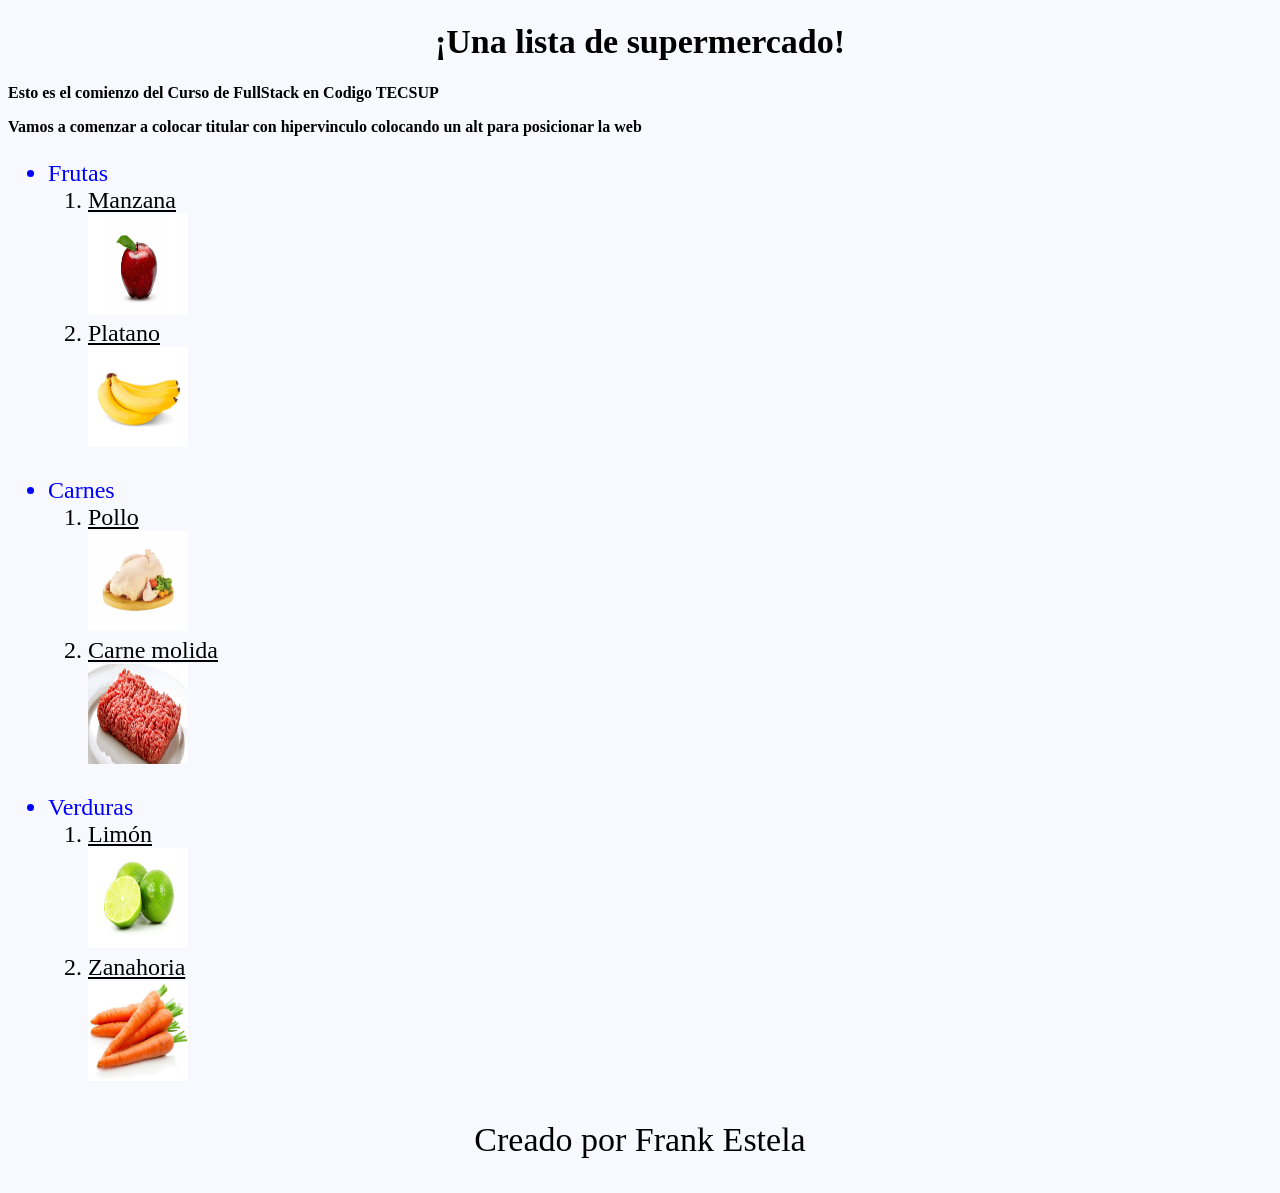
<file: prueba.html>
<!DOCTYPE html>
<html lang="es">
    <head>
        <meta charset="UTF-8">
        <meta name="description" content="Esta página te mostrará fotos de gastos">
        <meta name="robots" content="index, follow">
        <title>Primer reto de Codigo-TECSUP</title>
        <meta name="viewport" content="width=divice-width, initial-sacale=1.0">
        <link rel="stylesheet" href="css/style.css">
    </head>
    <body>
        <header>
            <h1>¡Una lista de supermercado!</h1>
        </header>
        <main>
            <section>
                <article>
                    <p>Esto es el comienzo del Curso de FullStack en Codigo TECSUP</p>
                    <p>Vamos a comenzar a colocar titular con hipervinculo colocando un alt para posicionar la web</p>
                </article>
            </section>
            <ul>
                <li>Frutas</li>
                    <ol>
                        <li><a href="https://bit.ly/2UF0vWa">Manzana</a></li>
                        <img src="imágenes/manzana.jpg" alt="Manzana">
                        <li><a href="https://bit.ly/35YgUHF">Platano</a></li>
                        <img src="imágenes/platano.jpg" alt="Platano">
                    </ol>
            </ul>
            <ul>
                <li>Carnes</li>
                    <ol>
                        <li><a href="https://bit.ly/3hmu1rI">Pollo</a></li>
                        <img src="imágenes/pollo.jpg" alt="Pollo">
                        <li><a href="https://bit.ly/3hksgv7">Carne molida</a></li>
                        <img src="imágenes/cane_molida.jpg" alt="Carne molida">
                    </ol>
            </ul>
            <ul>
                <li>Verduras</li>
                    <ol>
                        <li><a href="https://bit.ly/3y8POtD">Limón</a></li>
                        <img src="imágenes/limon.jpg" alt="Limón">
                        <li><a href="https://bit.ly/3y0SWHO">Zanahoria</a></li>
                        <img src="imágenes/zanahoria.jpg" alt="Zanahoria">
                    </ol>
            </ul>
        </main>
        <footer>
            <p>Creado por Frank Estela</p>
        </footer>

    </body>
</html>
</file>
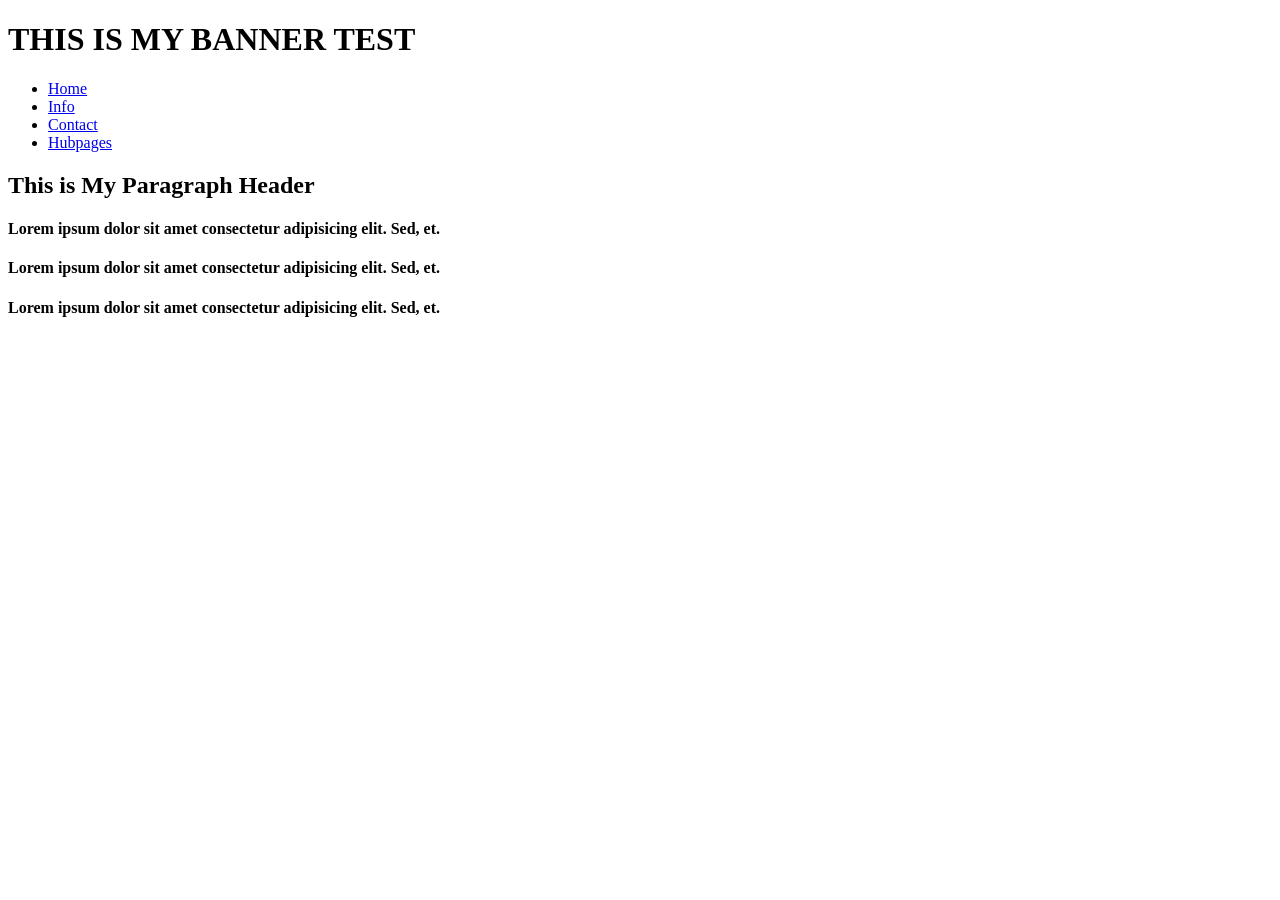
<file: reto1.html>
<!DOCTYPE html>
<html lang="es">
<head>
    <meta charset="UTF-8">
    <meta http-equiv="X-UA-Compatible" content="IE=edge">
    <meta name="viewport" content="width=device-width, initial-scale=1.0">
    <title>Reto 1 - Codigo-TECSUP</title>
</head>
<body>
    <header>
        <h1>THIS IS MY BANNER TEST</h1>
    </header>
    <nav>
        <ul>
            <li><a href="#">Home</a></li>
            <li><a href="#">Info</a></li>
            <li><a href="#">Contact</a></li>
            <li><a href="#">Hubpages</a></li>
        </ul>
    </nav>
    <main>
        <h2>This is My Paragraph Header</h2>
        <h4>Lorem ipsum dolor sit amet consectetur adipisicing elit. Sed, et.</h4>
        <h4>Lorem ipsum dolor sit amet consectetur adipisicing elit. Sed, et.</h4>
        <h4>Lorem ipsum dolor sit amet consectetur adipisicing elit. Sed, et.</h4>
    </main>
</body>
</html>
</file>
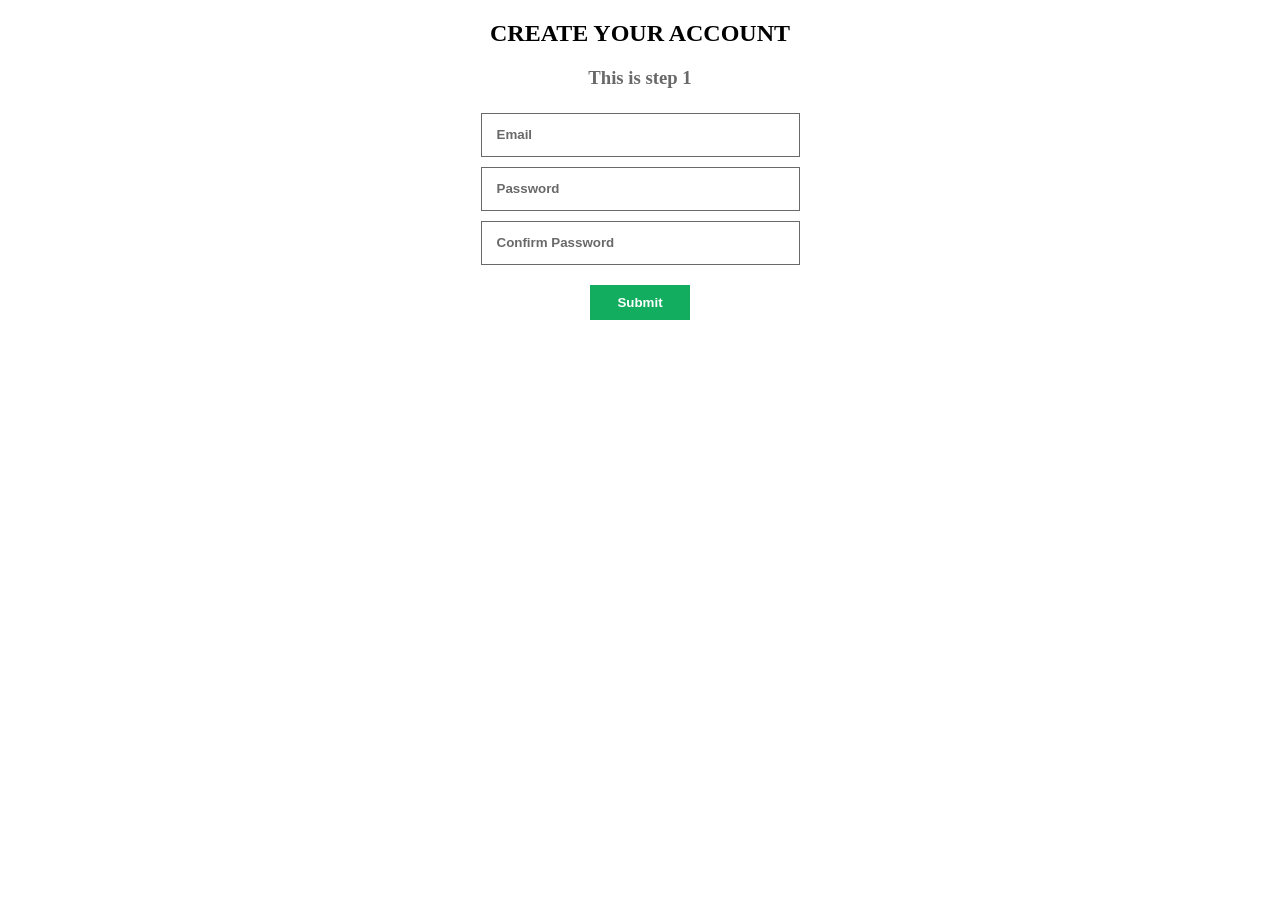
<file: reto2-1.html>
<!DOCTYPE html>
<html lang="en">
<head>
    <meta charset="UTF-8">
    <meta name="viewport" content="width=device-width, initial-scale=1.0">
    <link rel="stylesheet" href="./reto2-1css.css">
    <title>Reto 1 - Semana 02</title>
</head>
<body>
    <main>
        <section>
            <form class="cuerpo">
                <h2>CREATE YOUR ACCOUNT</h2>
                <h3>This is step 1</h3>
                <input class="texto" type="email" name="email" id="email" placeholder="Email" required>
                <input class="texto" type="password" name="password" id="password" placeholder="Password">
                <input class="texto" type="password" name="confirm_password" id="confirm_password" placeholder="Confirm Password">
                <input class="button" type="submit">
            </form>
        </section>
    </main>
</body>
</html>
</file>
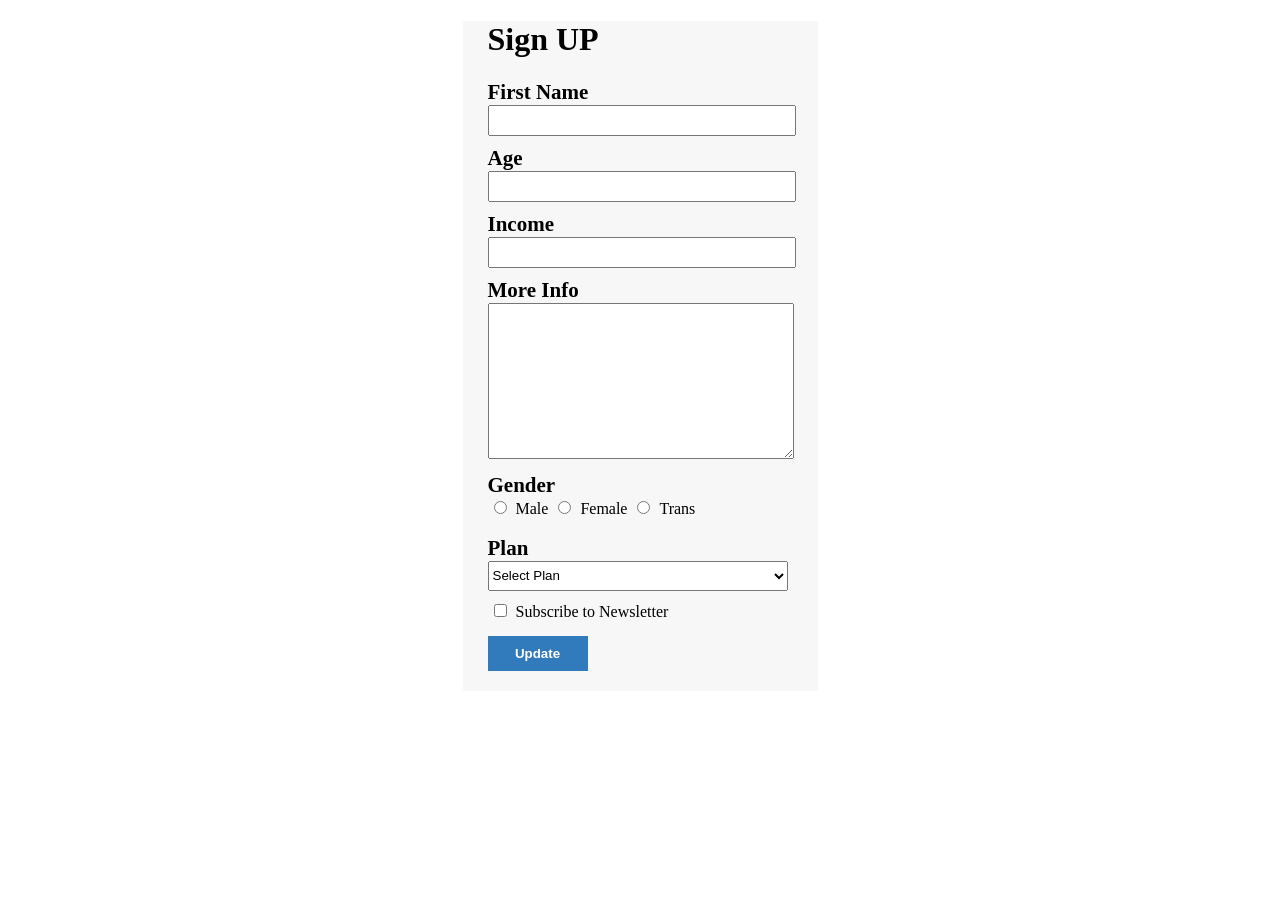
<file: reto2-2.html>
<!DOCTYPE html>
<html lang="en">
<head>
    <meta charset="UTF-8">
    <meta name="viewport" content="width=device-width, initial-scale=1.0">
    <link rel="stylesheet" href="./reto2-2css.css">
    <title>Reto 2 - Semana 02</title>
</head>
<body>
    <main>
        <form action="">
            <h1>Sign UP</h1>
            <label for="firstname">First Name</label>
            <input type="text">
            <label for="age">Age</label>
            <input type="number" name="age" id="age" max="120">
            <label for="income">Income</label>
            <input type="text" name="income" id="income" minlength="6">
            <label for="moreinfo">More Info</label>
            <textarea name="moreinfo" id="moreinfo" cols="30" rows="10" minlength="6"></textarea>
            <label for="gender">Gender</label>
            <section>
                <input type="radio" name="genero"
                id="radiomale" value="M">Male
                <input type="radio" name="genero" id="radiofemale" value="F">Female
                <input type="radio" name="genero" id="radiotrans" value="T">Trans
            </section>
            <br>
            <section>
                <label for="plan">Plan</label>
                <select name="plan" id="plan">
                    <option selected disabled value="selectplan">Select Plan</option>
                    <option value="initial">Initial</option>
                    <option value="intemedie">Intermedio</option>
                    <option value="advance">Advance</option>
                </select>
                <input type="checkbox">Subscribe to Newsletter
                <br>
                <input class="button" type="submit" value="Update">
            </section>
        </form>
    </main>
</body>
</html>
</file>
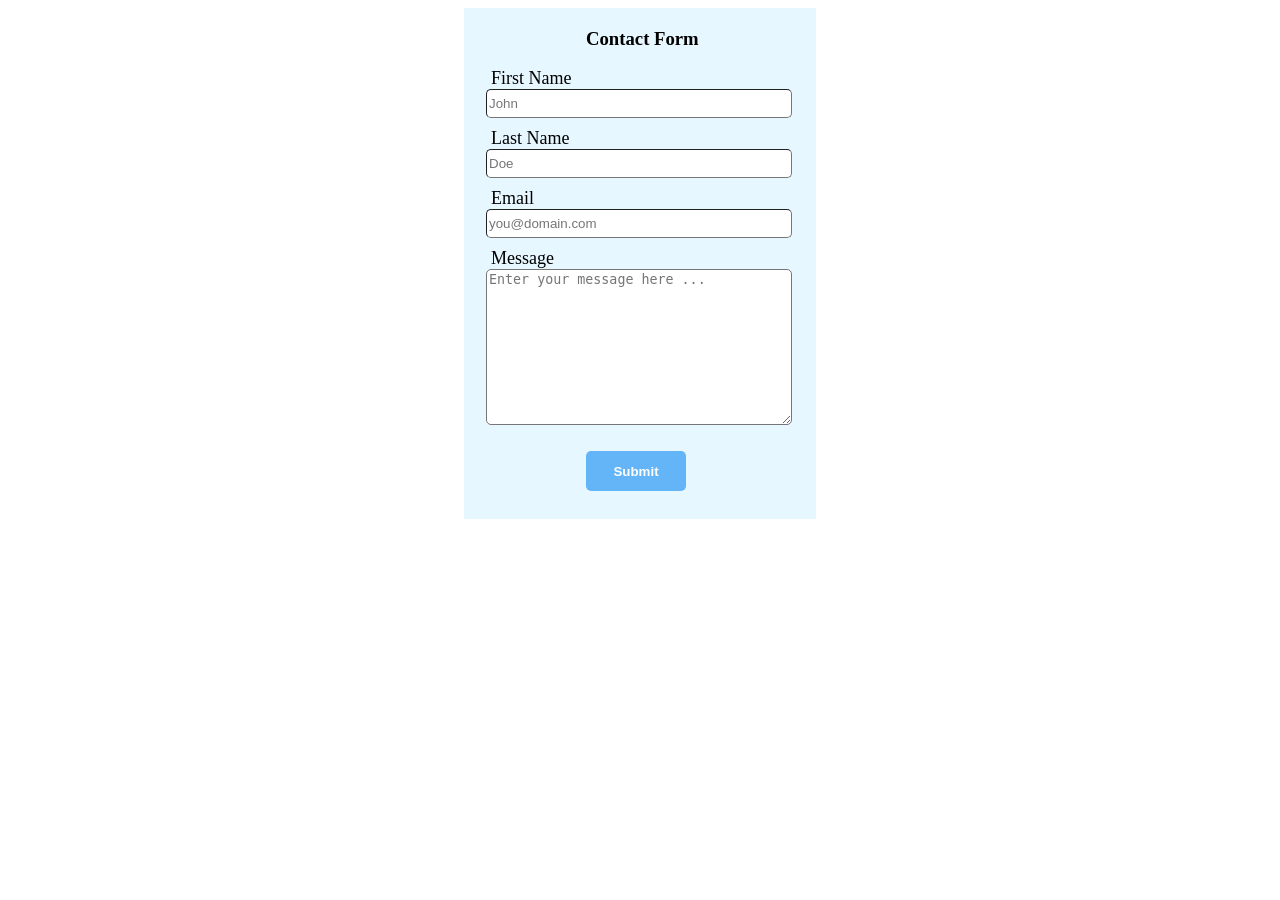
<file: reto2-3.html>
<!DOCTYPE html>
<html lang="en">
<head>
    <meta charset="UTF-8">
    <meta name="viewport" content="width=device-width, initial-scale=1.0">
    <link rel="stylesheet" href="./reto2-3css.css">
    <title>Reto 3 - Semana 03</title>
</head>
<body>
    <main>
        <form action="">
            <h3>Contact Form</h3>
            <label for="firstname">First Name</label>
            <input type="text" minlength="6" placeholder="John">
            <label for="lastname">Last Name</label>
            <input type="text" minlength="6" placeholder="Doe">
            <label for="email">Email</label>
            <input type="email" name="email" id="email" placeholder="you@domain.com">
            <label for="moreinfo">Message</label>
            <textarea name="message" id="message" cols="30" rows="10" minlength="2" maxlength="140" placeholder="Enter your message here ..."></textarea>
            <input class="button" type="submit" value="Submit">
        </form>
    </main>    
</body>
</html>
</file>
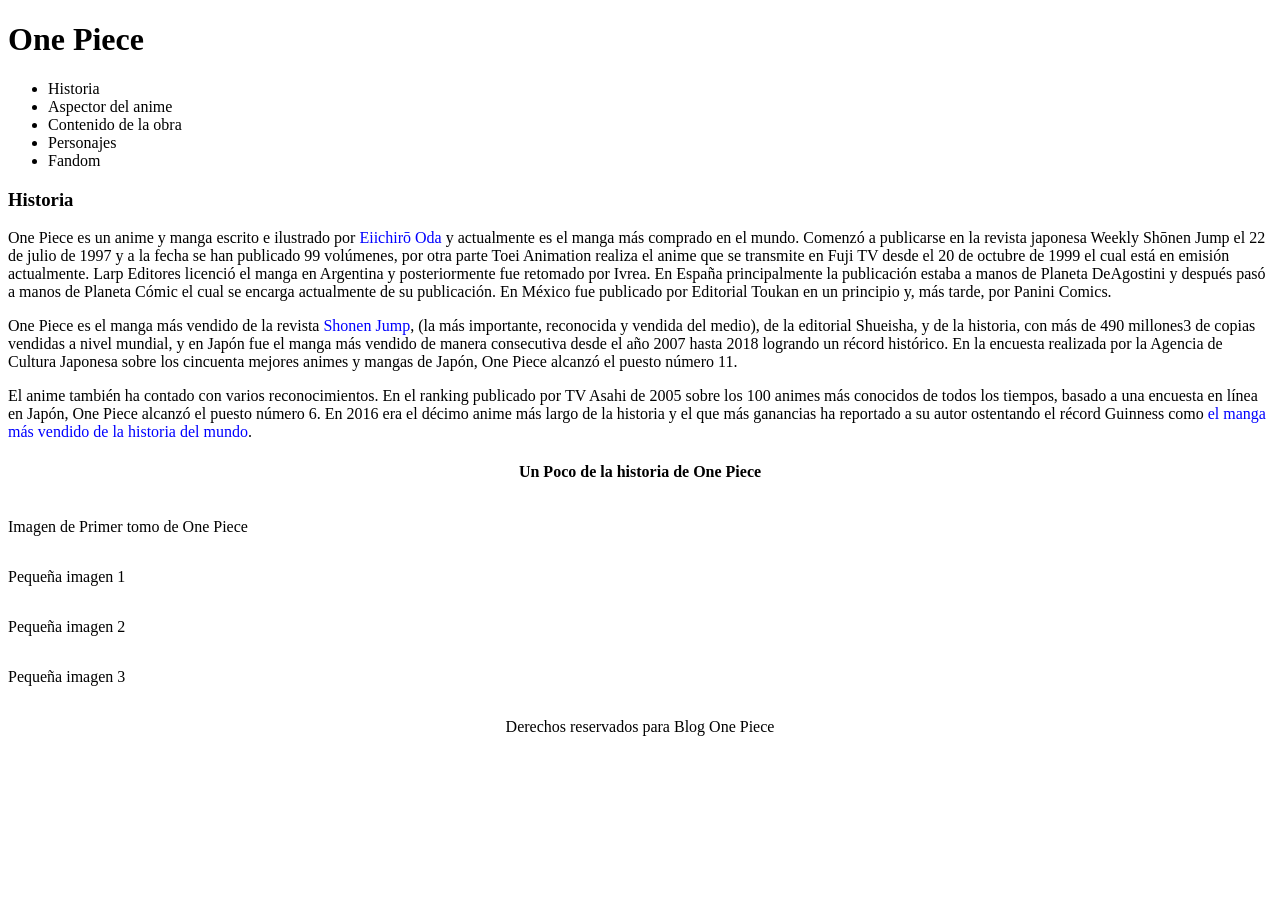
<file: reto2.html>
<!DOCTYPE html>
<html lang="es">
<head>
    <meta charset="UTF-8">
    <meta http-equiv="X-UA-Compatible" content="IE=edge">
    <meta name="viewport" content="width=device-width, initial-scale=1.0">
    <title>Reto 2 - Codigo-TECSUP</title>
</head>
<body>
    <header>
        <h1>One Piece</h1>
    </header>
    <nav>
        <header>
            <ul>
                <li>Historia</a></li>
                <li>Aspector del anime</li>
                <li>Contenido de la obra</li>
                <li>Personajes</li>
                <li>Fandom</li>
            </ul>
        </header>
    </nav>
    <article>
        <header>
            <h3><a id="#Historia">Historia</a></h3>
            <section>
                <p>One Piece es un anime y manga escrito e ilustrado por <span style="color: blue;">Eiichirō Oda</span> y actualmente es el manga más comprado en el mundo. Comenzó a publicarse en la revista japonesa Weekly    Shōnen Jump el 22 de julio de 1997 y a la fecha se han publicado 99 volúmenes, por otra parte Toei Animation realiza el anime que se transmite en Fuji TV desde el 20 de octubre de 1999 el cual está en emisión actualmente. Larp Editores licenció el manga en Argentina y posteriormente fue retomado por Ivrea. En España principalmente la publicación estaba a manos de Planeta DeAgostini y después pasó a manos de Planeta Cómic el cual se encarga actualmente de su publicación. En México fue publicado por Editorial Toukan en un principio y, más tarde, por Panini Comics.</p>
            </section>
            <section>
                <p>One Piece es el manga más vendido de la revista <span style="color: blue;">Shonen Jump</span>, (la más importante, reconocida y vendida del medio), de la editorial Shueisha, y de la historia, con más de 490 millones3​ de copias vendidas a nivel mundial, y en Japón fue el manga más vendido de manera consecutiva desde el año 2007 hasta 2018 logrando un récord histórico. En la encuesta realizada por la Agencia de Cultura Japonesa sobre los cincuenta mejores animes y mangas de Japón, One Piece alcanzó el puesto número 11.</p>
            </section>
            <section>
                <p> El anime también ha contado con varios reconocimientos. En el ranking publicado por TV Asahi de 2005 sobre los 100 animes más conocidos de todos los tiempos, basado a una encuesta en línea en Japón, One Piece alcanzó el puesto número 6. En 2016 era el décimo anime más largo de la historia​ y el que más ganancias ha reportado a su autor ostentando el récord Guinness como <span style="color: blue;">el manga más vendido de la historia del mundo</span>.</p>
            </section>
            <footer>
                <h4 style="text-align: center;">Un Poco de la historia de One Piece</h4>
            </footer>
        </header>
    </article>
    <asides style="display: flex; flex-direction: column">
        <p>Imagen de Primer tomo de One Piece</p>
        <section>
            <p>Pequeña imagen 1</p>
        </section>
        <section>
            <p>Pequeña imagen 2</p>
        </section>
        <section>
            <p>Pequeña imagen 3</p>
        </section>
    </asides>
    <footer>
        <p style="text-align: center;">Derechos reservados para Blog One Piece</p>
    </footer>
</body>
</html>
</file>
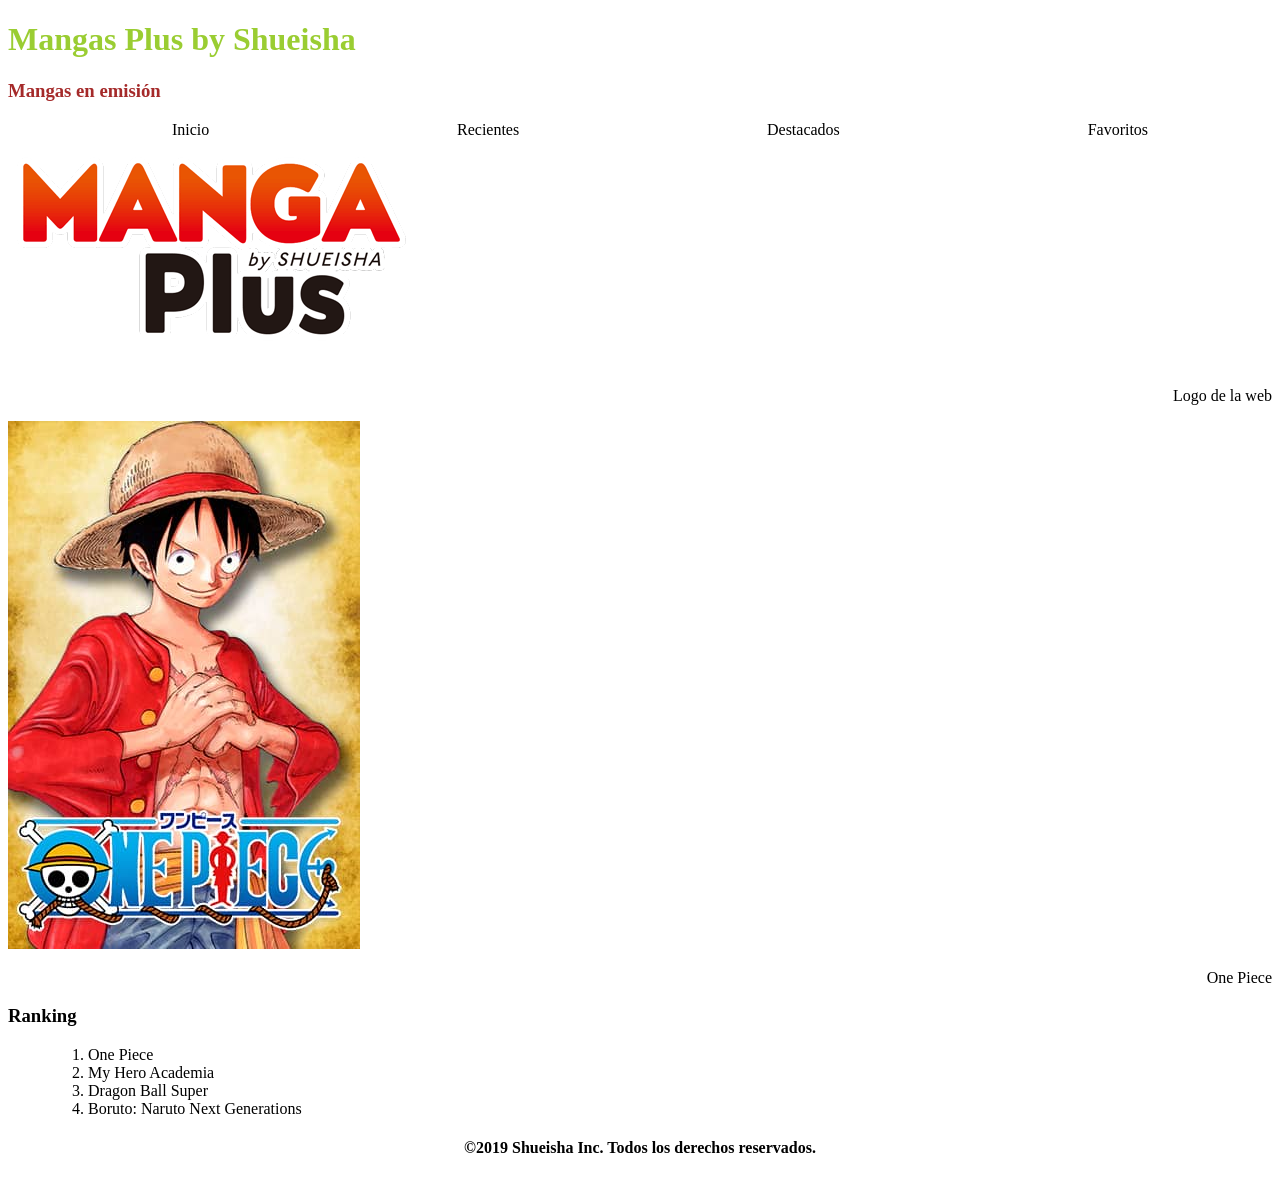
<file: reto3.html>
<!DOCTYPE html>
<html lang="es">
<head>
    <meta charset="UTF-8">
    <meta http-equiv="X-UA-Compatible" content="IE=edge">
    <meta name="viewport" content="width=device-width, initial-scale=1.0">
    <title>Reto 3 - Codigo-TECSUP</title>
</head>
<body>
    <header>
        <h1 style="color: yellowgreen;">Mangas Plus by Shueisha</h1>
        <h3 style="color:brown;">Mangas en emisión</h3>
    </header>
    <nav>
        <ul style="display: flex; justify-content: space-around; list-style: none;">
            <li>Inicio</li>
            <li>Recientes</li>
            <li>Destacados</li>
            <li>Favoritos</li>
        </ul>
    </nav>
    <article>
        <section>
            <img src="imágenes/logo.png" alt="Logo de la web">
            <p style="text-align: right;">Logo de la web</p>
        </section>
        <section>
            <img src="imágenes/onepiece.jpg" alt="luffy de onepiece">
            <p style="text-align: right;">One Piece</p>
        </section>
    </article>
    <aside>
        <h3>Ranking</h3>
        <ul style="display: flex; flex-direction: column;">
            <ol>
                <li>One Piece</li>
                <li>My Hero Academia</li>
                <li>Dragon Ball Super</li>
                <li>Boruto: Naruto Next Generations</li>
            </ol>
        </ul>
    </aside>
    <footer>
        <h4 style="text-align: center;">©︎2019 Shueisha Inc. Todos los derechos reservados.</h4>
    </footer>
</body>
</html>
</file>
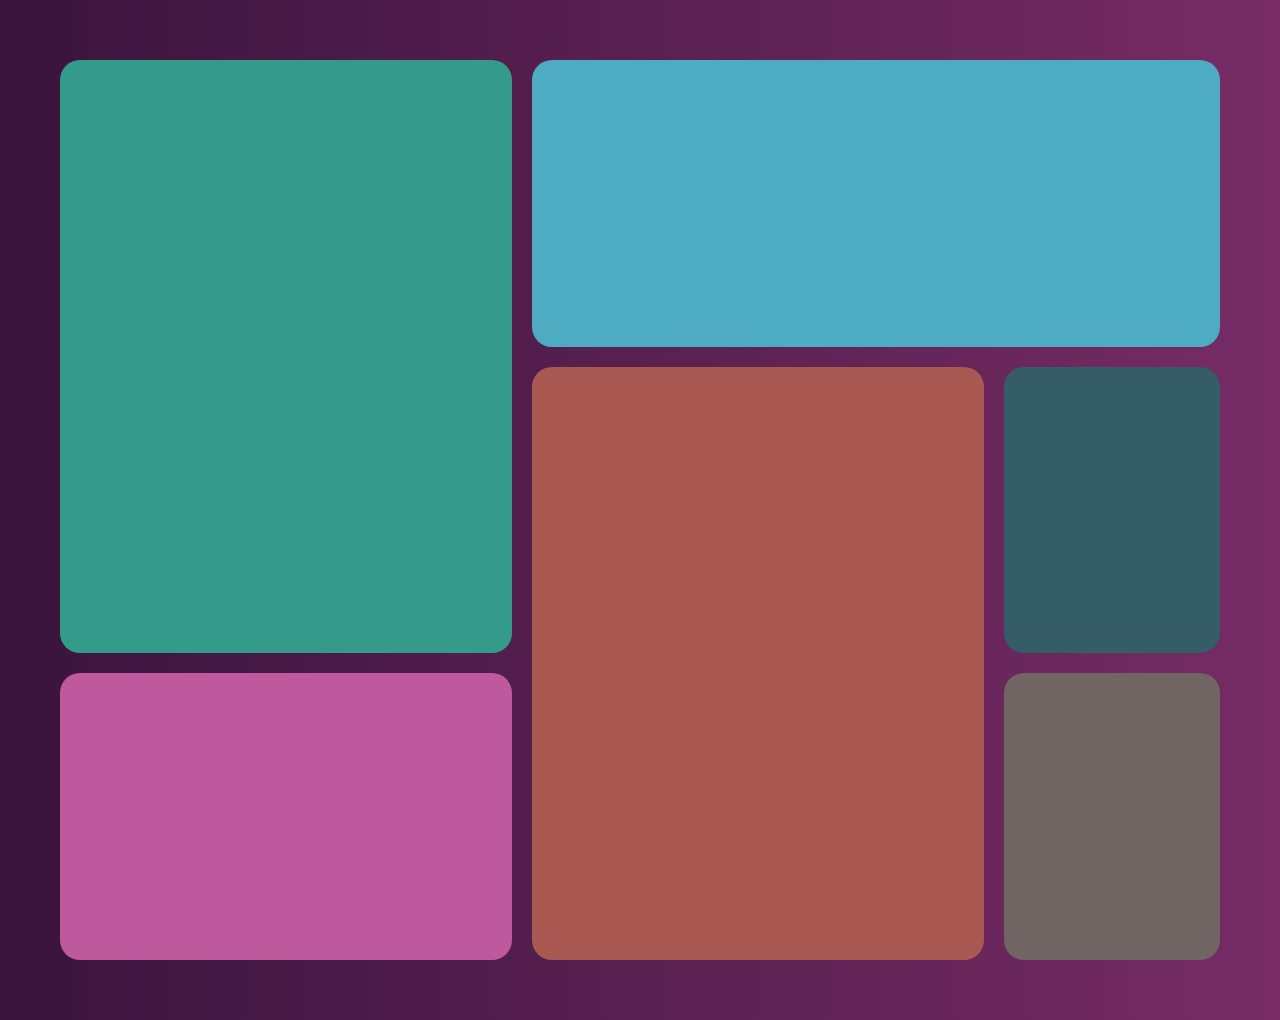
<file: reto4-1.html>
<!DOCTYPE html>
<html lang="es">
<head>
    <meta charset="UTF-8">
    <meta http-equiv="X-UA-Compatible" content="IE=edge">
    <meta name="viewport" content="width=device-width, initial-scale=1.0">
    <link rel="stylesheet" href="./reto4-1.css">
    <title>Reto 1</title>
</head>
<body>
    <main class="contenedor">
        <div class="item"></div>
        <div class="item"></div>
        <div class="item"></div>
        <div class="item"></div>
        <div class="item"></div>
        <div class="item"></div>
    </main>
</body>
</html>
</file>
<file: css/style.css>
html{
    background-color: ghostwhite;
}

h1{
    color: black;
    text-align: center;
    font-size: 34px;
    font-family: 'Times New Roman';
}

ul{
    color: blue;
    font-size: 24px;
    font-family: 'Times New Roman';
}


img{
    width: 100px;
    height: 100px;
    
}

ol{
    color: black;
}

a{
    color:black;
}

footer{
    text-align: center;
    font-size: 34px;
}

article{
    font-weight: bold;
}
</file>
<file: reto2-1css.css>
.cuerpo{
    width: 330px;
    margin: auto;
    text-align: center;
    font-family: calibri;
}

.cuerpo h3{
    color: dimgrey;
}

.texto{
    width: 300px;
    height: 40px;
    margin: 5px;
    padding-left: 15px;
    border-width: 1px;
    border-style: solid;
    border-color: dimgrey;
}

input::placeholder{
    font-weight: bold;
    color: dimgrey;
}

.button{
    height: 35px;
    margin: 15px;
    width: 100px;  
    border-style: none;
    background-color: #12AD5E;
    font-weight: bold;
    color: white;
}
</file>
<file: reto2-2css.css>
form{
    width: 330px;
    height: 670px;
    margin: auto;
    padding-left: 25px;
    background-color: #f7f7f7;
    font-family: Calibri;
}

form input[type=text], [type=number]{
    width: 300px;
    height: 25px;
    margin-bottom: 10px;
}

form textarea{
    width: 300px;
    margin-bottom: 10px;
}

section input[type=radio], [type=checkbox]{
    width: 25px;
    margin-left: 0px;
}

section select{
    width: 300px;
    height: 30px;
    margin-bottom: 10px;
}

label{
    font-size: 21px;
    font-weight: bold;
}

.button{
    width: 100px;
    height: 35px;
    margin-top: 15px;
    border-style: none;
    background-color: #317BBD;
    font-weight: bold;
    color: white;
}
</file>
<file: reto2-3css.css>
form{
    width: 330px;
    height: 510px;
    padding-left: 22px;
    padding-top: 1px;
    margin: auto;
    background-color: #e7f7ff;
    font-family: Calibri;
}

form h3{
    margin-left: 100px;
}

form input[type=text], [type=email]{
    width: 300px;
    height: 25px;
    margin-bottom: 10px;
    border-radius: 5px;
    border-width: 1px;
}

form textarea{
    width: 300px;
    margin-bottom: 10px;
    border-radius: 5px;
    border-width: 1px;
}

label{
    font-size: 18px;
    margin-left: 5px;
}

.button{
    width: 100px;
    height: 40px;
    margin-top: 12px;
    margin-left: 100px;
    border-style: none;
    border-radius: 5px;
    background-color: #63B5f7;
    font-weight: bold;
    color: white;
}
</file>
<file: reto4-1.css>
*{
    margin: 0;
    padding: 0;
    box-sizing: border-box;
    /* border: 1px solid blue; */
}

body{
    background-image: linear-gradient(90deg, #39143D, #772C65);
}

.contenedor{
    display: grid;
    height: 100vh;
    grid-template-columns: repeat(5, 1fr);
    grid-template-rows: repeat(3, 1fr);
    margin: 60px;
    gap: 20px;
}

.item:nth-child(1){
    grid-column: 1/3;
    grid-row: 1/3;
    background-color: #349A89;
    border-radius: 20px;
}

.item:nth-child(2){
    grid-column: 3/6;
    grid-row: 1/2;
    background-color: #4DACC2;
    border-radius: 20px;
}

.item:nth-child(3){
    grid-column: 1/3;
    grid-row: 3/4;
    background-color: #BE599D;
    border-radius: 20px;
}

.item:nth-child(4){
    grid-column: 3/5;
    grid-row: 2/4;
    background-color: #A95952;
    border-radius: 20px;
}

.item:nth-child(5){
    grid-column: 5/6;
    grid-row: 2/3;
    background-color: #355D67;
    border-radius: 20px;
}

.item:nth-child(6){
    grid-column: 5/6;
    grid-row: 3/4;
    background-color: #706563;
    border-radius: 20px;
}
</file>
